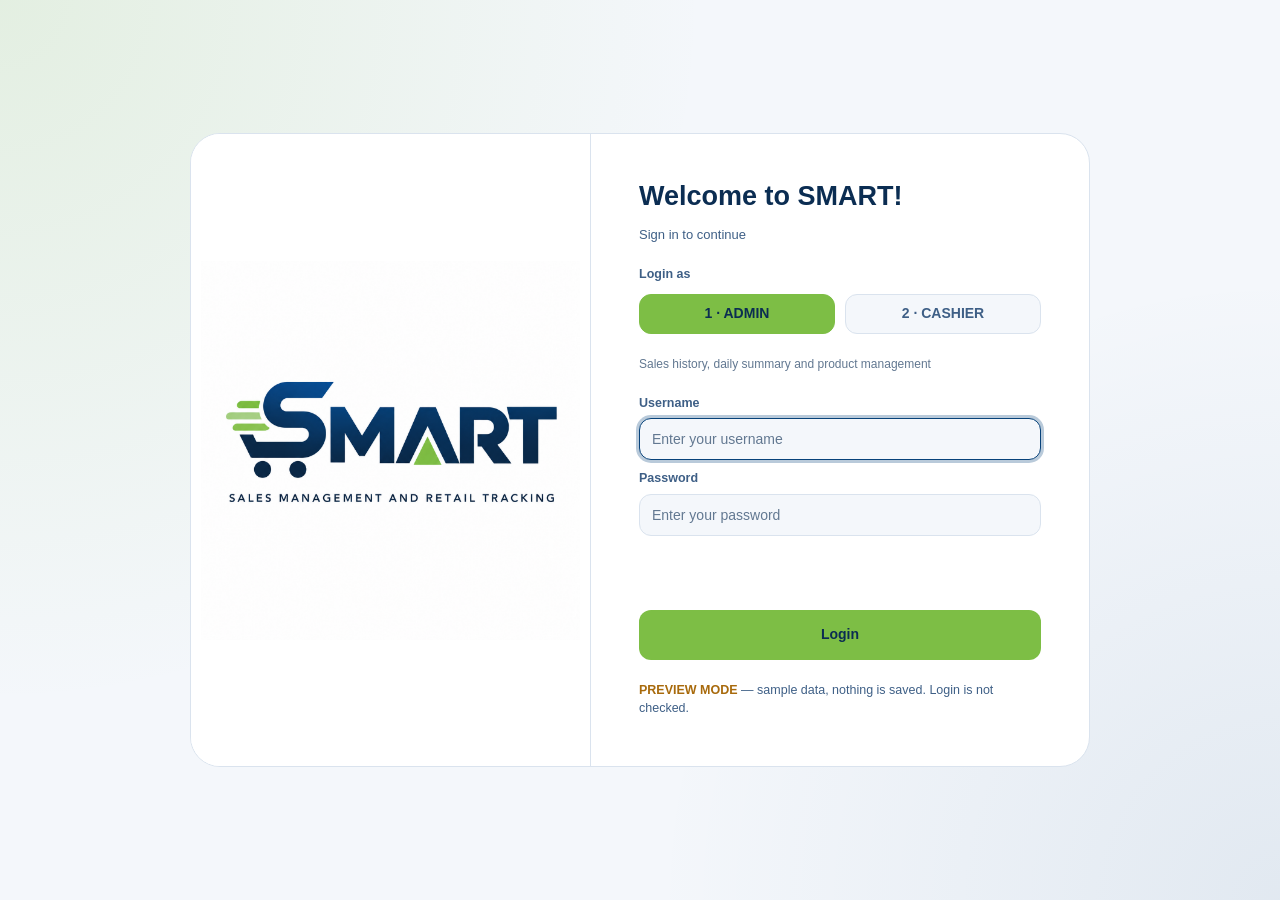
<file: SMART_Frontend/index.html>
<!doctype html>
<html lang="en">
<head>
  <meta charset="utf-8">
  <meta name="viewport" content="width=device-width, initial-scale=1">
  <title>SMART — Login</title>
  <link rel="icon" href="assets/images/smart_logo.png">
  <link rel="stylesheet" href="css/style.css">
  <link rel="stylesheet" href="css/components.css">
  <link rel="stylesheet" href="css/responsive.css">
</head>
<body data-root=".">
  <main class="login-page">
    <section class="login-card" aria-labelledby="login-title">
      <div class="login-logo">
        <img src="assets/images/smart_logo.png" alt="SMART — Sales Management and Retail Tracking" width="380" height="380">
      </div>

      <form class="login-form" id="login-form" novalidate>
        <h1 id="login-title">Welcome to SMART!</h1>
        <p class="card-sub" style="margin:0 0 12px">Sign in to continue</p>

        <span class="label" id="role-label">Login as</span>
        <div class="segmented" role="group" aria-labelledby="role-label">
          <button type="button" data-role="admin" aria-pressed="true">1 · ADMIN</button>
          <button type="button" data-role="cashier" aria-pressed="false">2 · CASHIER</button>
        </div>
        <p class="hint" id="role-hint">Sales history, daily summary and product management</p>

        <div class="field">
          <label class="label" for="username">Username</label>
          <input class="input" id="username" name="username" autocomplete="username" placeholder="Enter your username" required>
        </div>
        <div class="field">
          <label class="label" for="password">Password</label>
          <input class="input" id="password" name="password" type="password" autocomplete="current-password" placeholder="Enter your password" required>
        </div>
        <p class="msg" id="login-msg" role="alert" aria-live="assertive"></p>

        <div class="grow"></div>
        <button class="btn btn-primary btn-block btn-lg" type="submit" id="login-btn">Login</button>
        <p class="connection" id="connection"></p>
      </form>
    </section>
  </main>

  <script src="js/validation.js"></script>
  <script src="js/preview-data.js"></script>
  <script src="js/api.js"></script>
  <script src="js/ui.js"></script>
  <script src="js/navigation.js"></script>
  <script src="js/app.js"></script>
  <script src="js/pages/login.js"></script>
</body>
</html>
</file>
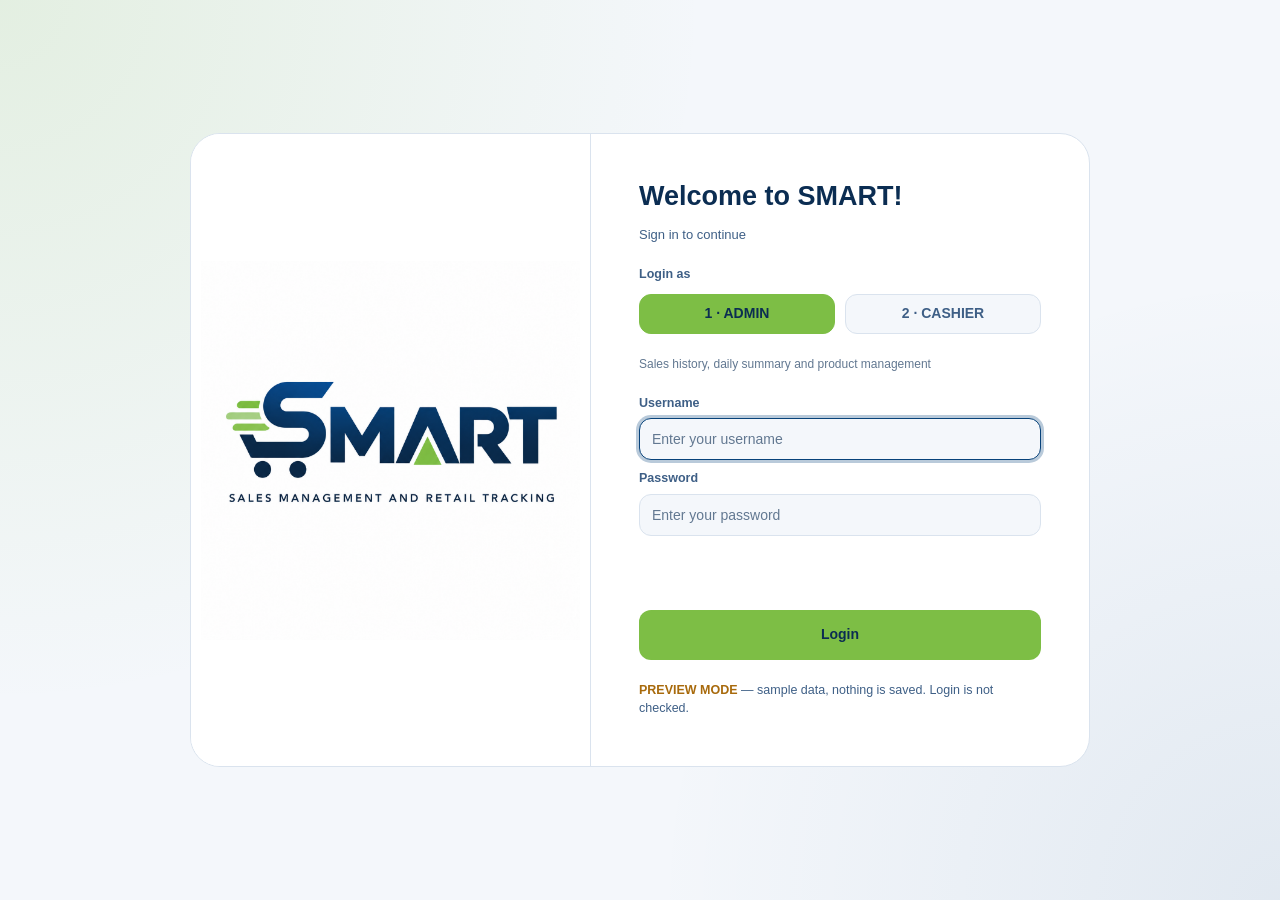
<file: SMART_Frontend/pages/cashier.html>
<!doctype html>
<html lang="en">
<head>
  <meta charset="utf-8">
  <meta name="viewport" content="width=device-width, initial-scale=1">
  <title>SMART — New Sale</title>
  <link rel="icon" href="../assets/images/smart_logo.png">
  <link rel="stylesheet" href="../css/style.css">
  <link rel="stylesheet" href="../css/components.css">
  <link rel="stylesheet" href="../css/responsive.css">
</head>
<body data-root="..">
<div class="page">
  <div class="app-frame">
    <header class="app-header" id="app-header"></header>
    <div id="preview-banner"></div>
    <div class="app-body">
      <nav class="sidebar" id="sidebar" aria-label="Main"></nav>

      <main class="content split" id="main">
        <!-- Product entry -->
        <section class="card tall" aria-labelledby="sale-title">
          <div class="card-head">
            <div>
              <h1 class="card-title" id="sale-title">New Sale</h1>
              <p class="card-sub">Enter a Product ID (or click a product), choose the quantity, then Add to cart.</p>
            </div>
          </div>
          <form class="entry-row" id="entry-form" novalidate>
            <div class="field">
              <label class="label" for="product-id">Product ID</label>
              <input class="input" id="product-id" autocomplete="off" placeholder="e.g. 0001" list="product-ids">
              <datalist id="product-ids"></datalist>
            </div>
            <div class="field">
              <label class="label" for="qty">Quantity</label>
              <input class="input" id="qty" type="number" min="1" step="1" value="1" inputmode="numeric">
            </div>
            <button class="btn btn-primary" type="submit" id="add-btn"><span data-icon="cart"></span> Add to cart</button>
          </form>
          <p class="msg" id="entry-msg" role="status" aria-live="polite" style="padding:10px 28px 4px"></p>
          <div class="table-wrap">
            <table class="table selectable" id="catalog">
              <thead><tr>
                <th scope="col" data-sort="id">ID</th>
                <th scope="col" data-sort="name">Product</th>
                <th scope="col" data-sort="price">Price</th>
                <th scope="col" data-sort="available">Available</th>
              </tr></thead>
              <tbody></tbody>
            </table>
          </div>
          <p class="card-note" id="catalog-note">Stock shown here is for guidance; the backend checks it again when the sale is completed.</p>
        </section>

        <!-- Cart + payment -->
        <section class="card glow tall" aria-labelledby="cart-title">
          <div class="card-head"><h2 class="card-title" id="cart-title">Cart</h2></div>
          <div class="table-wrap">
            <table class="table" id="cart">
              <thead><tr><th scope="col">Product</th><th scope="col">Qty</th><th scope="col">Subtotal</th><th scope="col"><span class="visually-hidden">Remove</span></th></tr></thead>
              <tbody></tbody>
            </table>
          </div>
          <div class="form-stack" style="padding:14px 28px 24px">
            <div class="totals">
              <div><div class="label">TOTAL DUE</div><div class="big-number" id="total-usd" aria-live="polite">$0.00</div></div>
              <div class="card-sub" id="total-khr" style="font-size:17px">KHR 0</div>
            </div>
            <p class="hint" id="rate"></p>

            <span class="label" id="money-type-label">Given money type</span>
            <div class="segmented" role="group" aria-labelledby="money-type-label">
              <button type="button" data-currency="USD" aria-pressed="true">1 · USD ($)</button>
              <button type="button" data-currency="KHR" aria-pressed="false">2 · KHR</button>
            </div>
            <div class="field">
              <label class="label" for="given">Given money (<span id="given-unit">USD</span>)</label>
              <input class="input" id="given" type="number" min="0" step="0.01" inputmode="decimal" placeholder="0.00">
            </div>
            <div class="change-grid" aria-live="polite">
              <span class="card-sub">Change (USD)</span><span class="v" id="change-usd">$0.00</span>
              <span class="card-sub">Change (KHR)</span><span class="v" id="change-khr">KHR 0</span>
            </div>
            <p class="msg" id="pay-msg" role="alert"></p>
            <button class="btn btn-primary btn-block btn-lg" type="button" id="complete-btn" disabled><span data-icon="check"></span> Complete sale</button>
            <button class="btn btn-secondary btn-block" type="button" id="clear-btn" disabled>Clear cart</button>
          </div>
        </section>
      </main>
    </div>
  </div>
</div>

<script src="../js/validation.js"></script>
<script src="../js/preview-data.js"></script>
<script src="../js/api.js"></script>
<script src="../js/ui.js"></script>
<script src="../js/navigation.js"></script>
<script src="../js/app.js"></script>
<script src="../js/pages/cashier.js"></script>
</body>
</html>
</file>
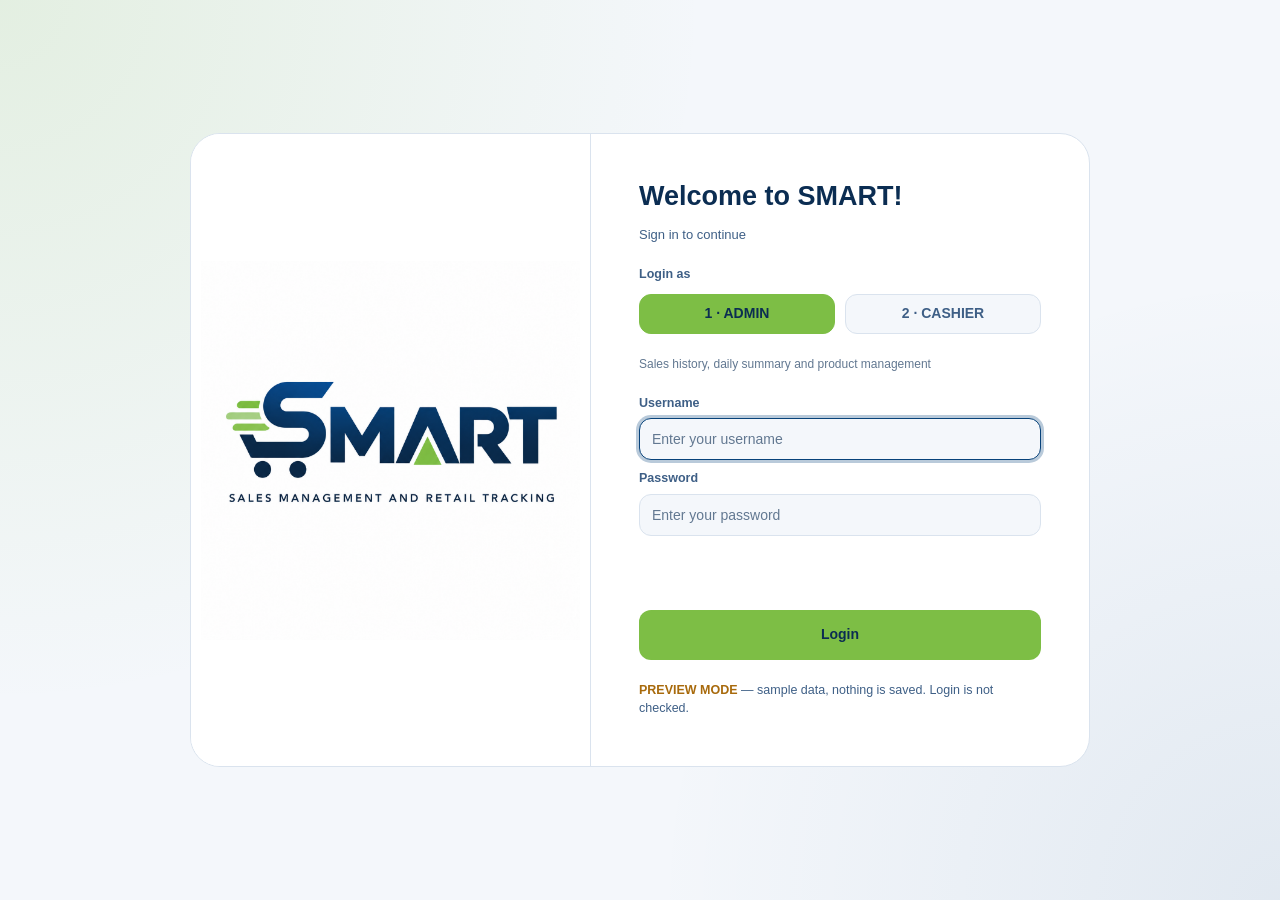
<file: SMART_Frontend/pages/dashboard.html>
<!doctype html>
<html lang="en">
<head>
  <meta charset="utf-8">
  <meta name="viewport" content="width=device-width, initial-scale=1">
  <title>SMART — Daily Summary</title>
  <link rel="icon" href="../assets/images/smart_logo.png">
  <link rel="stylesheet" href="../css/style.css">
  <link rel="stylesheet" href="../css/components.css">
  <link rel="stylesheet" href="../css/responsive.css">
</head>
<body data-root="..">
<div class="page">
  <div class="app-frame">
    <header class="app-header" id="app-header"></header>
    <div id="preview-banner"></div>
    <div class="app-body">
      <nav class="sidebar" id="sidebar" aria-label="Main"></nav>

      <main class="content dash" id="main">
        <h1 class="visually-hidden">Daily Summary</h1>
        <div class="dash-left">
          <p class="msg" id="dash-msg" role="alert" hidden></p>

          <!-- KPI cards: backend "View Daily Summary" -->
          <section class="kpis" aria-label="Daily summary">
            <article class="card stat">
              <div class="stat-top"><h2 class="stat-title">Total Revenue</h2><span data-icon="chart"></span></div>
              <div class="stat-bottom"><span class="stat-value skeleton" id="kpi-revenue">$0.00</span><span class="chip" id="kpi-revenue-khr"></span></div>
            </article>
            <article class="card stat">
              <div class="stat-top"><h2 class="stat-title">Total Sales</h2><span data-icon="dollar"></span></div>
              <div class="stat-bottom"><span class="stat-value skeleton" id="kpi-sales">0</span><span class="chip" id="kpi-items"></span></div>
            </article>
            <article class="card stat">
              <div class="stat-top"><h2 class="stat-title">Average Sale</h2><span data-icon="coins"></span></div>
              <div class="stat-bottom"><span class="stat-value skeleton" id="kpi-avg">$0.00</span><span class="chip" id="kpi-max"></span></div>
            </article>
          </section>

          <!-- Sales performance -->
          <section class="card glow" aria-labelledby="perf-title">
            <div class="card-head">
              <h2 class="card-title" id="perf-title">Sales performance</h2>
              <span class="spacer"></span>
              <label class="visually-hidden" for="range">Sales to show</label>
              <select class="select" id="range">
                <option value="10">Last 10</option>
                <option value="30">Last 30</option>
                <option value="0" selected>All sales</option>
              </select>
            </div>
            <div class="legend">
              <span style="--dot: var(--green)">Sale total</span>
              <span style="--dot: var(--blue)">Running revenue</span>
            </div>
            <div class="chart" id="perf-chart"></div>
          </section>

          <!-- Top selling products -->
          <section class="card" aria-labelledby="top-title">
            <div class="card-head"><h2 class="card-title" id="top-title">Top Selling Products</h2></div>
            <div class="table-wrap">
              <table class="table" id="top-table">
                <thead><tr><th scope="col">Product</th><th scope="col">Qty</th><th scope="col">Sales*</th><th scope="col">Status</th></tr></thead>
                <tbody></tbody>
              </table>
            </div>
            <p class="card-note">* Quantity sold × current price (sales history stores totals only, not unit prices).</p>
          </section>
        </div>

        <div class="dash-right">
          <!-- Stock status (reference "Payment Methods" position) -->
          <section class="card" aria-labelledby="stock-title">
            <div class="card-head">
              <h2 class="card-title" id="stock-title">Stock Status</h2>
              <span class="spacer"></span>
              <label class="visually-hidden" for="threshold">Low stock limit</label>
              <select class="select" id="threshold">
                <option value="5">Low ≤ 5</option>
                <option value="10" selected>Low ≤ 10</option>
                <option value="20">Low ≤ 20</option>
              </select>
            </div>
            <div class="donut" id="stock-donut"></div>
            <div class="legend center" id="stock-legend" style="padding-bottom:22px"></div>
          </section>

          <!-- Inventory alerts -->
          <section class="card" aria-labelledby="alerts-title">
            <div class="card-head"><h2 class="card-title" id="alerts-title">Inventory Alerts</h2></div>
            <div id="alerts" style="padding-bottom:10px"></div>
          </section>

          <!-- Recent sales (reference "Employee performance" position) -->
          <section class="card" aria-labelledby="recent-title">
            <div class="card-head"><h2 class="card-title" id="recent-title">Recent Sales</h2></div>
            <table class="table" id="recent-table">
              <thead><tr><th scope="col">Sale</th><th scope="col">Items</th><th scope="col">Total</th></tr></thead>
              <tbody></tbody>
              <tfoot><tr><td class="muted">Total</td><td id="recent-items">0</td><td class="accent" id="recent-total">$0.00</td></tr></tfoot>
            </table>
          </section>
        </div>
      </main>
    </div>
  </div>
</div>

<script src="../js/validation.js"></script>
<script src="../js/preview-data.js"></script>
<script src="../js/api.js"></script>
<script src="../js/ui.js"></script>
<script src="../js/charts.js"></script>
<script src="../js/navigation.js"></script>
<script src="../js/app.js"></script>
<script src="../js/pages/dashboard.js"></script>
</body>
</html>
</file>
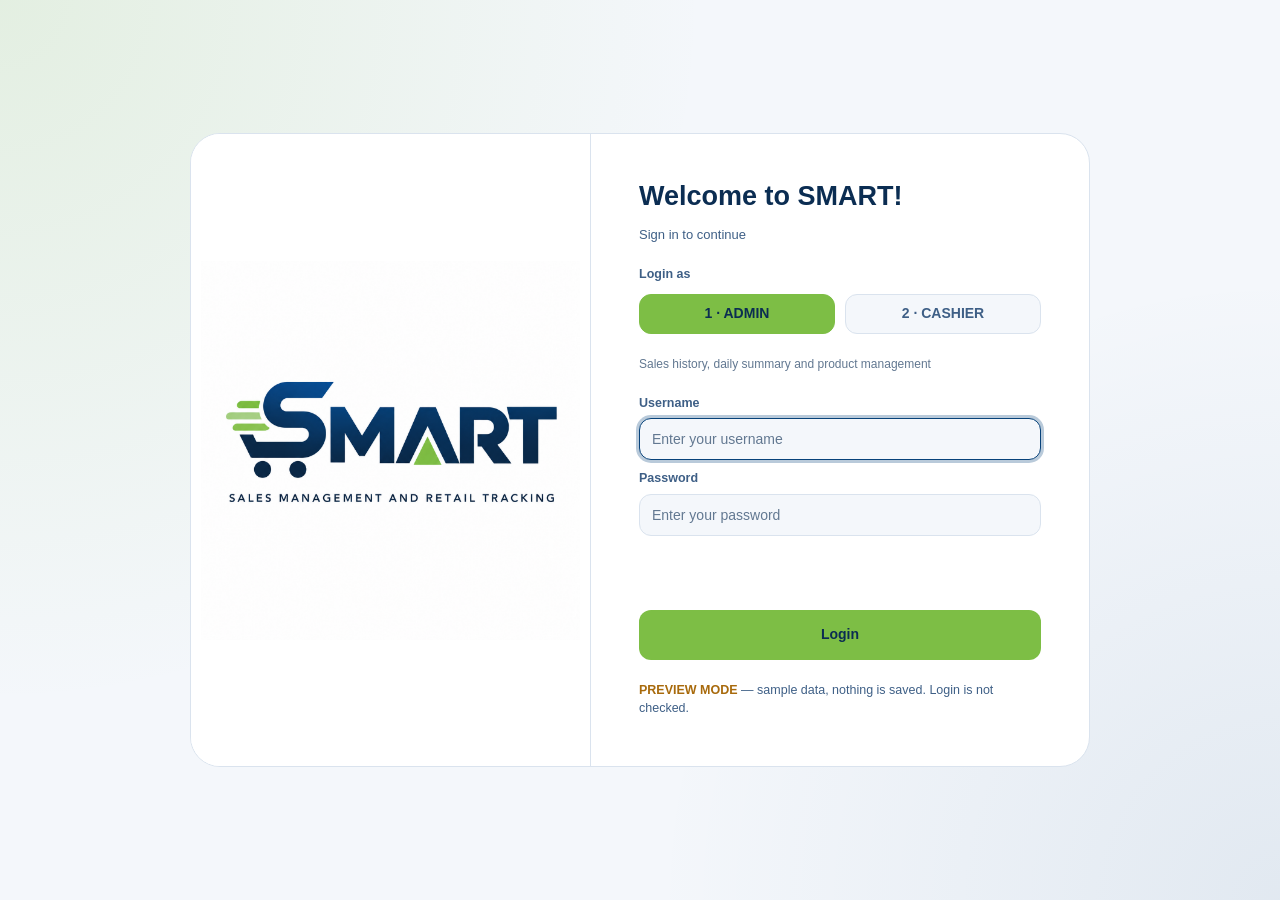
<file: SMART_Frontend/pages/products.html>
<!doctype html>
<html lang="en">
<head>
  <meta charset="utf-8">
  <meta name="viewport" content="width=device-width, initial-scale=1">
  <title>SMART — Manage Products</title>
  <link rel="icon" href="../assets/images/smart_logo.png">
  <link rel="stylesheet" href="../css/style.css">
  <link rel="stylesheet" href="../css/components.css">
  <link rel="stylesheet" href="../css/responsive.css">
</head>
<body data-root="..">
<div class="page">
  <div class="app-frame">
    <header class="app-header" id="app-header"></header>
    <div id="preview-banner"></div>
    <div class="app-body">
      <nav class="sidebar" id="sidebar" aria-label="Main"></nav>

      <main class="content split" id="main">
        <!-- 1. View all products -->
        <section class="card tall" aria-labelledby="products-title">
          <div class="card-head">
            <div>
              <h1 class="card-title" id="products-title">Products</h1>
              <p class="card-sub" id="products-sub">Loading…</p>
            </div>
            <span class="spacer"></span>
            <label class="visually-hidden" for="filter">Show</label>
            <select class="select" id="filter">
              <option value="all">All products</option>
              <option value="low">Low stock</option>
              <option value="out">Out of stock</option>
            </select>
            <button class="btn btn-primary" type="button" id="new-btn"><span data-icon="plus"></span> New product</button>
          </div>
          <p class="msg" id="list-msg" role="alert" style="padding:0 28px"></p>
          <div class="table-wrap">
            <table class="table selectable" id="products-table">
              <thead><tr>
                <th scope="col" data-sort="id">ID</th>
                <th scope="col" data-sort="name">Product</th>
                <th scope="col" data-sort="price">Price</th>
                <th scope="col" data-sort="stock">Stock</th>
                <th scope="col">Status</th>
              </tr></thead>
              <tbody></tbody>
            </table>
          </div>
        </section>

        <!-- 2. Add a new product / 3. Update stock/price -->
        <section class="card tall card-pad" aria-labelledby="form-title">
          <form class="form-stack" id="product-form" novalidate style="height:100%">
            <div>
              <h2 class="card-title" id="form-title">New Product</h2>
              <p class="hint" id="form-hint"></p>
            </div>
            <div class="field">
              <label class="label" for="f-id">Product ID</label>
              <input class="input" id="f-id" name="id" maxlength="20" autocomplete="off" placeholder="e.g. 0152" aria-describedby="e-id">
              <span class="msg error" id="e-id"></span>
            </div>
            <div class="field">
              <label class="label" for="f-name">Name</label>
              <input class="input" id="f-name" name="name" maxlength="40" autocomplete="off" placeholder="e.g. orange_juice" aria-describedby="e-name h-name">
              <span class="hint" id="h-name">One word — use _ instead of spaces.</span>
              <span class="msg error" id="e-name"></span>
            </div>
            <div class="field">
              <label class="label" for="f-price">Price (USD)</label>
              <input class="input" id="f-price" name="price" type="number" min="0.01" step="0.01" inputmode="decimal" aria-describedby="e-price">
              <span class="msg error" id="e-price"></span>
            </div>
            <div class="field">
              <label class="label" for="f-stock">Stock (units)</label>
              <input class="input" id="f-stock" name="stock" type="number" min="0" step="1" inputmode="numeric" aria-describedby="e-stock">
              <span class="msg error" id="e-stock"></span>
            </div>
            <p class="msg" id="form-msg" role="status" aria-live="polite"></p>
            <div style="flex:1"></div>
            <button class="btn btn-primary btn-block" type="submit" id="save-btn"><span data-icon="check"></span> <span id="save-label">Add product</span></button>
            <button class="btn btn-secondary btn-block" type="button" id="clear-btn">Clear form</button>
          </form>
        </section>
      </main>
    </div>
  </div>
</div>

<script src="../js/validation.js"></script>
<script src="../js/preview-data.js"></script>
<script src="../js/api.js"></script>
<script src="../js/ui.js"></script>
<script src="../js/navigation.js"></script>
<script src="../js/app.js"></script>
<script src="../js/pages/products.js"></script>
</body>
</html>
</file>
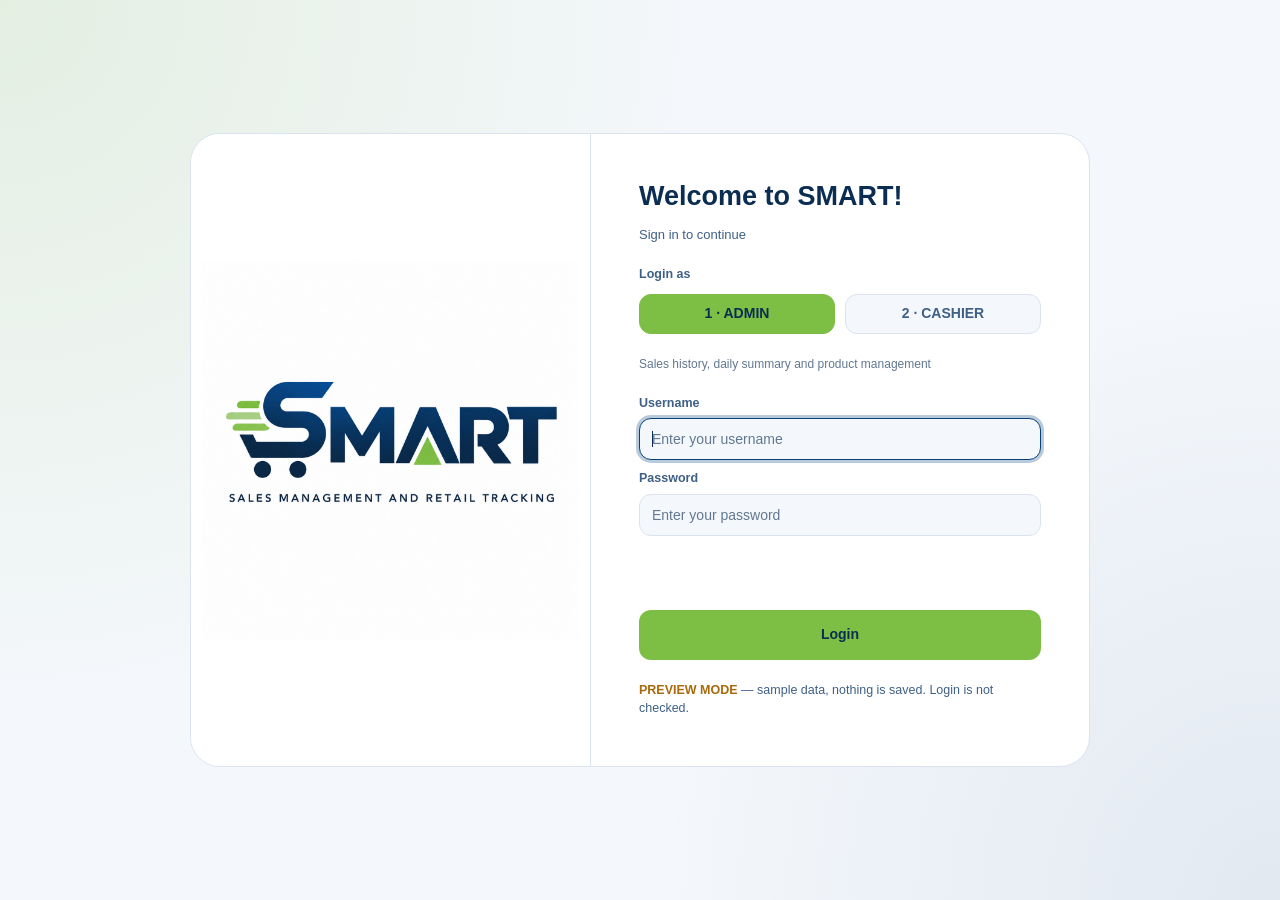
<file: SMART_Frontend/pages/sales.html>
<!doctype html>
<html lang="en">
<head>
  <meta charset="utf-8">
  <meta name="viewport" content="width=device-width, initial-scale=1">
  <title>SMART — Sales History</title>
  <link rel="icon" href="../assets/images/smart_logo.png">
  <link rel="stylesheet" href="../css/style.css">
  <link rel="stylesheet" href="../css/components.css">
  <link rel="stylesheet" href="../css/responsive.css">
</head>
<body data-root="..">
<div class="page">
  <div class="app-frame">
    <header class="app-header" id="app-header"></header>
    <div id="preview-banner"></div>
    <div class="app-body">
      <nav class="sidebar" id="sidebar" aria-label="Main"></nav>

      <main class="content split" id="main">
        <section class="card tall" aria-labelledby="sales-title">
          <div class="card-head">
            <div>
              <h1 class="card-title" id="sales-title">Sales History</h1>
              <p class="card-sub" id="sales-sub">Loading…</p>
            </div>
            <span class="spacer"></span>
            <button class="btn btn-secondary" type="button" id="reload-btn"><span data-icon="refresh"></span> Reload</button>
          </div>
          <p class="msg" id="sales-msg" role="alert" style="padding:0 28px"></p>
          <div class="table-wrap">
            <table class="table selectable" id="sales-table">
              <thead><tr>
                <th scope="col" data-sort="number">Sale</th>
                <th scope="col">Products</th>
                <th scope="col" data-sort="items">Qty</th>
                <th scope="col" data-sort="totalUsd">Total (USD)</th>
                <th scope="col" data-sort="totalUsd">Total (KHR)</th>
              </tr></thead>
              <tbody></tbody>
            </table>
          </div>
        </section>

        <section class="card tall card-pad" aria-labelledby="detail-title">
          <h2 class="card-title" id="detail-title">Sale</h2>
          <p class="card-sub" style="margin-bottom:12px">As stored in sales_history.txt</p>
          <pre class="receipt-text" id="detail" aria-live="polite">Select a sale.</pre>
        </section>
      </main>
    </div>
  </div>
</div>

<script src="../js/validation.js"></script>
<script src="../js/preview-data.js"></script>
<script src="../js/api.js"></script>
<script src="../js/ui.js"></script>
<script src="../js/navigation.js"></script>
<script src="../js/app.js"></script>
<script src="../js/pages/sales.js"></script>
</body>
</html>
</file>
<file: SMART_Frontend/css/style.css>
/*
 * style.css — theme tokens, base styles and the page shell
 * (header, sidebar, content area, login screen).
 *
 * Colours come from the SMART logo (assets/images/smart_logo.png):
 *   navy  #0B2D52 / blue #07427A  — the "SMART" wordmark
 *   green #7DBE45                 — cart speed lines and the "A" triangle
 *   light green #A9D47F           — middle speed line
 * Change them here and every page follows.
 */
:root {
  /* Brand (logo) */
  --logo-navy: #0b2d52;
  --logo-blue: #07427a;
  --green: #7dbe45;
  --green-hover: #90cf58;
  --green-pressed: #6aa837;
  --green-light: #a9d47f;
  --blue: #1e5faf;            /* logo blue, slightly brighter: chart line */
  --accent: var(--logo-blue); /* links, focus, highlighted text */

  /* Surfaces (light theme) */
  --bg: #f4f7fb;
  --frame: #ffffff;
  --surface: #ffffff;
  --surface-alt: #f7fafd;
  --surface-high: #e6eef7;
  --border: #dae3ee;

  /* Text */
  --text: var(--logo-navy);
  --text-muted: #3e5f86;
  --text-dim: #627891;
  --on-green: var(--logo-navy);

  /* Status */
  --in-stock: #3b7a1e;
  --warning: #a86a0c;
  --danger: #c63b33;
  --green-soft: rgba(125, 190, 69, 0.2);
  --accent-soft: rgba(7, 66, 122, 0.09);
  --warn-soft: rgba(168, 106, 12, 0.12);
  --danger-soft: rgba(198, 59, 51, 0.1);

  /* Shape */
  --radius-frame: 30px;
  --radius-card: 22px;
  --radius-input: 12px;
  --radius-pill: 999px;
  --header-h: 92px;
  --sidebar-w: 104px;
  --gap: 24px;
  --focus: 0 0 0 3px rgba(7, 66, 122, 0.28);

  --font: "Inter", "Segoe UI", Roboto, "Helvetica Neue", Arial, sans-serif;
  --font-mono: "Cascadia Mono", Consolas, "DejaVu Sans Mono", Menlo, monospace;
}

*, *::before, *::after { box-sizing: border-box; }

html, body { height: 100%; }

body {
  margin: 0;
  font-family: var(--font);
  font-size: 14px;
  line-height: 1.4;
  color: var(--text);
  background:
    radial-gradient(circle at 0 0, rgba(125, 190, 69, 0.14), transparent 45%),
    radial-gradient(circle at 100% 100%, rgba(7, 66, 122, 0.08), transparent 40%),
    var(--bg);
  background-attachment: fixed;
}

h1, h2, h3 { margin: 0; font-weight: 700; }
button, input, select { font: inherit; color: inherit; }
img { display: block; }
a { color: var(--accent); }

:focus-visible { outline: none; box-shadow: var(--focus); }

.visually-hidden {
  position: absolute !important; width: 1px; height: 1px; overflow: hidden;
  clip: rect(0 0 0 0); white-space: nowrap; border: 0; padding: 0; margin: -1px;
}

.icon { width: 24px; height: 24px; flex: none; stroke: currentColor; fill: none;
        stroke-width: 1.8; stroke-linecap: round; stroke-linejoin: round; }
.icon.filled { fill: currentColor; }

/* ===================================================================== shell */
.page { padding: 24px 28px; min-height: 100%; }

.app-frame {
  min-height: calc(100vh - 48px);
  background: var(--frame);
  border: 1px solid var(--border);
  border-radius: var(--radius-frame);
  display: flex;
  flex-direction: column;
  overflow: hidden;
}

/* ---- header ---- */
.app-header {
  height: var(--header-h);
  display: flex;
  align-items: center;
  gap: 16px;
  padding: 10px 28px;
  border-bottom: 1px solid var(--border);
}
.brand { display: flex; align-items: center; gap: 14px; text-decoration: none; }
.logo-tile {
  width: 72px; height: 72px; flex: none;
  background: #fff; border: 1px solid var(--border); border-radius: 16px;
  display: grid; place-items: center; overflow: hidden;
}
.logo-tile img { width: 72px; height: 72px; object-fit: contain; } /* square logo, aspect kept */
.brand-text { display: flex; flex-direction: column; }
.brand-title { font-size: 23px; font-weight: 700; color: var(--accent); line-height: 1.1; }
.brand-sub { font-size: 11px; letter-spacing: 1px; color: var(--text-muted); text-transform: uppercase; }

.menu-btn {
  margin-left: 10px; width: 42px; height: 42px; border: 0; border-radius: 10px;
  background: transparent; color: var(--text-muted); cursor: pointer; display: grid; place-items: center;
}
.menu-btn:hover { background: var(--surface-high); }

.search {
  position: relative; margin: 0 auto; width: min(420px, 34vw);
}
.search .icon { position: absolute; left: 14px; top: 50%; transform: translateY(-50%);
                width: 18px; height: 18px; color: var(--text-muted); pointer-events: none; }
.search input {
  width: 100%; height: 44px; border: 1px solid var(--bg); border-radius: 14px;
  background: var(--bg); padding: 0 14px 0 42px; font-size: 13.5px;
}
.search input:focus { border-color: var(--accent); box-shadow: var(--focus); }
.search input::placeholder { color: var(--text-dim); }

.header-actions { display: flex; align-items: center; gap: 16px; }
.icon-btn {
  position: relative; width: 46px; height: 46px; border-radius: 50%;
  border: 1px solid var(--border); background: transparent; color: var(--text-muted);
  display: grid; place-items: center; cursor: pointer;
}
.icon-btn:hover { background: var(--surface-high); }
.icon-btn .icon { width: 20px; height: 20px; }
.badge {
  position: absolute; top: -3px; right: -3px; min-width: 19px; height: 19px; padding: 0 5px;
  border-radius: 10px; background: var(--green); color: var(--on-green);
  font-size: 11px; font-weight: 700; display: grid; place-items: center;
}
.user-chip { display: flex; align-items: center; gap: 10px; }
.avatar {
  width: 46px; height: 46px; border-radius: 50%; background: var(--green); color: var(--on-green);
  display: grid; place-items: center; font-weight: 700; font-size: 17px; flex: none;
}
.user-name { font-weight: 600; font-size: 15px; }
.user-role { font-size: 11.5px; color: var(--text-muted); }

/* ---- preview banner ---- */
.preview-banner {
  background: var(--warn-soft); color: var(--warning); font-weight: 700; font-size: 13px;
  text-align: center; padding: 8px 16px; border-bottom: 1px solid var(--border);
}

/* ---- body: sidebar + content ---- */
.app-body { flex: 1; display: flex; min-height: 0; padding: 24px 24px 24px 0; }

.sidebar {
  width: var(--sidebar-w); flex: none; display: flex; flex-direction: column;
  align-items: center; padding-left: 16px;
}
.sidebar.collapsed { display: none; }
.app-body:has(.sidebar.collapsed) { padding-left: 24px; }
.nav { display: flex; flex-direction: column; gap: 40px; list-style: none; margin: 0; padding: 0; }
.nav-link, .logout-btn {
  width: 62px; height: 62px; border-radius: 50%; display: grid; place-items: center;
  color: var(--text-muted); text-decoration: none; border: 0; background: transparent; cursor: pointer;
}
.nav-link:hover { background: var(--surface-high); }
.nav-link[aria-current="page"] { background: var(--green); color: var(--on-green); }
.nav-link .icon { width: 26px; height: 26px; }
.logout-btn { margin-top: auto; border: 1px solid var(--border); }
.logout-btn:hover { background: var(--surface-high); border-color: var(--accent); }

.content { flex: 1; min-width: 0; padding-left: 10px; }

/* ===================================================================== login */
.login-page { min-height: 100vh; display: grid; place-items: center; padding: 24px; }
.login-card {
  width: min(900px, 100%); min-height: 560px; display: grid; grid-template-columns: 400px 1fr;
  background: var(--frame); border: 1px solid var(--border); border-radius: var(--radius-frame); overflow: hidden;
}
.login-logo { background: #fff; border-right: 1px solid var(--border); display: grid; place-items: center; padding: 10px; }
.login-logo img { width: 380px; height: 380px; max-width: 100%; object-fit: contain; }
.login-form { padding: 44px 48px 36px; display: flex; flex-direction: column; gap: 10px; }
.login-form h1 { font-size: 27px; }
.login-form .grow { flex: 1; }
.connection { display: flex; align-items: center; gap: 12px; font-size: 12.5px; color: var(--text-muted); }
.connection .status-dot { width: 9px; height: 9px; border-radius: 50%; background: var(--in-stock); flex: none; }
.connection.preview strong { color: var(--warning); }
</file>
<file: SMART_Frontend/css/components.css>
/*
 * components.css — cards, buttons, forms, tables, pills, charts, dialogs,
 * toasts and page grids. Uses the tokens from style.css.
 */

/* ===================================================================== cards */
.card {
  background: linear-gradient(180deg, var(--surface-alt), var(--surface) 45%);
  border: 1px solid var(--border);
  border-radius: var(--radius-card);
  min-width: 0;
}
.card.glow { background: linear-gradient(180deg, var(--accent-soft), var(--surface) 35%); }
.card-pad { padding: 24px 28px; }
.card-head { display: flex; align-items: center; gap: 12px; padding: 24px 28px 10px; }
.card-head .spacer { flex: 1; }
.card-title { font-size: 20px; font-weight: 700; white-space: nowrap; }
.card-sub { color: var(--text-muted); font-size: 13px; margin-top: 2px; }
.card-note { color: var(--text-dim); font-size: 12px; padding: 8px 28px 14px; }

/* KPI card */
.stat { padding: 22px 22px 22px 26px; min-height: 150px; display: flex; flex-direction: column; justify-content: space-between; }
.stat-top { display: flex; justify-content: space-between; align-items: center; }
.stat-title { font-size: 15px; font-weight: 400; color: var(--text-muted); }
.stat-top .icon { width: 30px; height: 30px; color: var(--accent); }
.stat-bottom { display: flex; justify-content: space-between; align-items: center; gap: 8px; }
.stat-value { font-size: 28px; font-weight: 600; white-space: nowrap; }
.chip { background: var(--accent-soft); color: var(--accent); border-radius: 12px; padding: 4px 10px;
        font-size: 12px; font-weight: 600; white-space: nowrap; }

/* ================================================================== buttons */
.btn {
  display: inline-flex; align-items: center; justify-content: center; gap: 8px;
  height: 44px; padding: 0 18px; border-radius: var(--radius-input); border: 1px solid transparent;
  font-weight: 600; cursor: pointer; white-space: nowrap;
}
.btn .icon { width: 18px; height: 18px; }
.btn-primary { background: var(--green); color: var(--on-green); }
.btn-primary:hover:not(:disabled) { background: var(--green-hover); }
.btn-primary:active:not(:disabled) { background: var(--green-pressed); }
.btn-secondary { background: var(--surface-high); border-color: var(--border); }
.btn-secondary:hover:not(:disabled) { border-color: var(--accent); color: var(--accent); }
.btn-link { background: transparent; color: var(--accent); padding: 0 6px; height: auto; }
.btn-link:hover { text-decoration: underline; }
.btn:disabled { background: var(--surface-high); color: var(--text-dim); border-color: var(--border); cursor: not-allowed; }
.btn-block { width: 100%; }
.btn-lg { height: 50px; }
.btn.loading { position: relative; color: transparent !important; }
.btn.loading::after {
  content: ""; position: absolute; width: 18px; height: 18px; border-radius: 50%;
  border: 2px solid var(--on-green); border-right-color: transparent; animation: spin 0.7s linear infinite;
}
@keyframes spin { to { transform: rotate(360deg); } }

.icon-only {
  width: 34px; height: 34px; border-radius: 8px; border: 0; background: transparent; color: var(--text-muted);
  display: grid; place-items: center; cursor: pointer;
}
.icon-only:hover { color: var(--danger); background: var(--danger-soft); }
.icon-only .icon { width: 18px; height: 18px; }

.segmented { display: grid; grid-template-columns: 1fr 1fr; gap: 10px; }
.segmented button {
  height: 40px; border-radius: var(--radius-input); border: 1px solid var(--border);
  background: var(--bg); color: var(--text-muted); font-weight: 600; cursor: pointer;
}
.segmented button[aria-pressed="true"] { background: var(--green); border-color: var(--green); color: var(--on-green); }

/* ==================================================================== forms */
.field { display: flex; flex-direction: column; gap: 6px; }
.label { font-size: 12.5px; font-weight: 600; color: var(--text-muted); }
.input, .select {
  height: 42px; width: 100%; border: 1px solid var(--border); border-radius: var(--radius-input);
  background: var(--bg); padding: 0 12px;
}
.input:focus, .select:focus { border-color: var(--accent); box-shadow: var(--focus); }
.input[readonly] { color: var(--text-muted); background: var(--surface-high); }
.input[aria-invalid="true"] { border-color: var(--danger); }
.input::placeholder { color: var(--text-dim); }
.select {
  appearance: none; padding-right: 32px; width: auto; min-width: 130px; height: 38px; cursor: pointer;
  background-image: url("data:image/svg+xml,%3Csvg xmlns='http://www.w3.org/2000/svg' viewBox='0 0 24 24' fill='none' stroke='%233e5f86' stroke-width='2' stroke-linecap='round' stroke-linejoin='round'%3E%3Cpath d='M6 9l6 6 6-6'/%3E%3C/svg%3E");
  background-repeat: no-repeat; background-position: right 10px center; background-size: 14px;
}
.hint { font-size: 12px; color: var(--text-dim); }
.msg { font-size: 13px; font-weight: 600; min-height: 18px; }
.msg.ok { color: var(--in-stock); }
.msg.error { color: var(--danger); }
.msg.info { color: var(--text-muted); font-weight: 500; }

/* =================================================================== tables */
.table-wrap { overflow: auto; }
.table { width: 100%; border-collapse: collapse; font-size: 14.5px; }
.table th {
  position: sticky; top: 0; z-index: 1; background: var(--surface-alt);
  color: var(--text-muted); font-weight: 500; text-align: left; padding: 14px 14px; white-space: nowrap;
}
.table th:first-child, .table td:first-child { padding-left: 28px; }
.table td { padding: 0 14px; height: 60px; border-bottom: 1px solid var(--border); }
.table tbody tr { cursor: default; }
.table.selectable tbody tr { cursor: pointer; }
.table.selectable tbody tr:hover { background: var(--surface-alt); }
.table tbody tr[aria-selected="true"] { background: var(--surface-high); }
.table .muted { color: var(--text-muted); }
.table .num { font-variant-numeric: tabular-nums; }
.table .strong { font-weight: 700; }
.table .accent { color: var(--accent); }
.table tfoot td { font-weight: 700; height: 64px; border-bottom: 0; }
.table .empty td { color: var(--text-muted); height: 80px; }
.th-sort { background: none; border: 0; padding: 0; color: inherit; font: inherit; cursor: pointer; }
.th-sort::after { content: " ↕"; color: var(--text-dim); }
.th-sort[data-dir="asc"]::after { content: " ↑"; color: var(--accent); }
.th-sort[data-dir="desc"]::after { content: " ↓"; color: var(--accent); }

.name-cell { display: flex; align-items: center; gap: 10px; }
.mini-avatar {
  width: 34px; height: 34px; border-radius: 50%; flex: none; display: grid; place-items: center;
  font-weight: 700; font-size: 12px; color: var(--on-green);
}
.mini-avatar.c0 { background: var(--green); }
.mini-avatar.c1 { background: var(--blue); color: #fff; }
.mini-avatar.c2 { background: var(--green-light); }
.mini-avatar.c3 { background: var(--logo-blue); color: #fff; }

.pill { display: inline-block; padding: 5px 14px; border-radius: 14px; font-size: 13px; white-space: nowrap; }
.pill.in { background: var(--green-soft); color: var(--in-stock); }
.pill.low { background: var(--warn-soft); color: var(--warning); }
.pill.out { background: var(--surface-high); color: var(--text-muted); }

.count-box {
  min-width: 52px; height: 46px; padding: 0 12px; display: grid; place-items: center;
  background: var(--bg); border: 1px solid var(--border); border-radius: 10px; font-weight: 600;
}
.list-row { display: flex; align-items: center; gap: 12px; padding: 8px 28px; min-height: 62px; border-bottom: 1px solid var(--border); }
.list-row:last-child { border-bottom: 0; }
.list-row .name { flex: 1; color: var(--text-muted); font-size: 15px; }

.legend { display: flex; flex-wrap: wrap; gap: 22px; padding: 0 28px; color: var(--text-muted); font-size: 14.5px; }
.legend span::before {
  content: ""; display: inline-block; width: 13px; height: 13px; border-radius: 3px;
  margin-right: 8px; vertical-align: -1px; background: var(--dot);
}
.legend.center { justify-content: center; }

.skeleton { color: transparent !important; background: linear-gradient(90deg, var(--surface-high), var(--bg), var(--surface-high));
            background-size: 200% 100%; animation: shimmer 1.2s infinite; border-radius: 6px; }
@keyframes shimmer { to { background-position: -200% 0; } }

/* =================================================================== charts */
.chart { position: relative; padding: 4px 20px 12px 8px; }
.chart svg { width: 100%; height: 300px; display: block; overflow: visible; }
.chart .grid line { stroke: var(--border); stroke-dasharray: 4 6; }
.chart .axis text { fill: var(--text-muted); font-size: 12px; }
.chart .empty { fill: var(--text-muted); font-size: 14px; }
.chart-tip {
  position: absolute; pointer-events: none; background: var(--logo-navy); color: #fff; border-radius: 10px;
  padding: 8px 14px; font-size: 12px; min-width: 150px; box-shadow: 0 6px 18px rgba(11, 45, 82, 0.18);
}
.chart-tip .t { color: #b8c7da; margin-bottom: 4px; }
.chart-tip .v { font-size: 16px; font-weight: 700; }
.chart-tip .v2 { font-size: 14px; font-weight: 700; color: var(--green-light); }
.donut { display: grid; place-items: center; padding: 6px 0 14px; }
.donut svg { width: 280px; height: 280px; }
.donut .center-value { font-size: 30px; font-weight: 700; fill: var(--text); }
.donut .center-caption { font-size: 15px; fill: var(--text-muted); }
.donut .pct { font-size: 11px; font-weight: 700; }

/* ============================================================ dashboard grid */
.dash { display: grid; grid-template-columns: minmax(0, 7fr) minmax(320px, 3fr); gap: var(--gap); }
.dash-left, .dash-right { display: flex; flex-direction: column; gap: var(--gap); min-width: 0; }
.kpis { display: grid; grid-template-columns: repeat(3, minmax(0, 1fr)); gap: var(--gap); }

.split { display: grid; grid-template-columns: minmax(0, 7fr) minmax(360px, 3fr); gap: var(--gap); align-items: start; }
.split > .card { display: flex; flex-direction: column; }
.split .tall { height: calc(100vh - var(--header-h) - 120px); min-height: 520px; }
.split .tall .table-wrap { flex: 1; }

.form-stack { display: flex; flex-direction: column; gap: 12px; }
.receipt-text {
  font-family: var(--font-mono); font-size: 13px; white-space: pre; overflow: auto;
  background: #fff; border: 1px solid var(--border); border-radius: 14px; padding: 16px; margin: 0;
  color: var(--logo-navy); flex: 1;
}

/* cashier */
.entry-row { display: grid; grid-template-columns: 2fr 1fr auto; gap: 12px; align-items: end; padding: 0 28px; }
.totals { display: flex; justify-content: space-between; align-items: flex-end; }
.big-number { font-size: 32px; font-weight: 700; color: var(--accent); }
.change-grid { display: grid; grid-template-columns: 1fr auto; row-gap: 4px; align-items: center; }
.change-grid .v { font-size: 19px; font-weight: 700; text-align: right; }
.change-grid .v.short { color: var(--danger); }
.available-ok { color: var(--in-stock); }
.available-low { color: var(--warning); }
.available-out { color: var(--text-dim); }

/* ============================================================ dialog / toast */
dialog.modal {
  border: 1px solid var(--border); border-radius: 20px; padding: 0; width: min(520px, 92vw);
  color: var(--text); background: var(--surface); box-shadow: 0 20px 50px rgba(11, 45, 82, 0.22);
}
dialog.modal::backdrop { background: rgba(11, 45, 82, 0.35); }
.modal-body { padding: 24px 28px 8px; }
.modal-body h2 { font-size: 19px; margin-bottom: 8px; }
.modal-body p { margin: 0 0 8px; color: var(--text-muted); }
.modal-body details { margin-top: 8px; font-size: 12.5px; color: var(--text-muted); }
.modal-actions { display: flex; justify-content: flex-end; gap: 10px; padding: 16px 28px 24px; }

.toasts { position: fixed; right: 24px; bottom: 24px; display: flex; flex-direction: column; gap: 10px; z-index: 50; }
.toast {
  background: var(--logo-navy); color: #fff; padding: 12px 16px; border-radius: 12px; max-width: 420px;
  box-shadow: 0 8px 24px rgba(11, 45, 82, 0.25); font-size: 13.5px; border-left: 5px solid var(--green);
}
.toast.error { border-left-color: var(--danger); }

.popover {
  position: absolute; top: 54px; right: 0; width: 300px; background: var(--surface); z-index: 30;
  border: 1px solid var(--border); border-radius: 14px; box-shadow: 0 12px 30px rgba(11, 45, 82, 0.15); padding: 8px;
}
.popover h3 { font-size: 13px; color: var(--text-muted); padding: 8px 10px; }
.popover ul { list-style: none; margin: 0; padding: 0; max-height: 320px; overflow: auto; }
.popover li { display: flex; align-items: center; gap: 10px; padding: 8px 10px; font-size: 13.5px; }
.popover li .n { flex: 1; }
.popover a { display: block; padding: 10px; font-weight: 600; text-decoration: none; border-top: 1px solid var(--border); }

/* icons inside table cells */
.table td .icon { width: 18px; height: 18px; vertical-align: -4px; }
dialog.modal:has(.receipt-text) { width: min(600px, 94vw); }
</file>
<file: SMART_Frontend/css/responsive.css>
/*
 * responsive.css — keeps the reference layout usable when the desktop window
 * is made smaller. The design target is a full-HD desktop (1440–1920px wide).
 */

@media (max-width: 1360px) {
  .stat-value { font-size: 24px; }
  .search { width: min(320px, 30vw); }
}

@media (max-width: 1180px) {
  /* right column moves under the left one */
  .dash, .split { grid-template-columns: minmax(0, 1fr); }
  .split .tall { height: auto; min-height: 0; }
  .split .tall .table-wrap { max-height: 520px; }
  .dash-right { display: grid; grid-template-columns: repeat(2, minmax(0, 1fr)); }
  .user-chip .user-text { display: none; }
}

@media (max-width: 900px) {
  :root { --sidebar-w: 84px; --header-h: 80px; }
  .page { padding: 12px; }
  .kpis { grid-template-columns: minmax(0, 1fr); }
  .dash-right { grid-template-columns: minmax(0, 1fr); }
  .brand-text { display: none; }
  .logo-tile, .logo-tile img { width: 60px; height: 60px; }
  .login-card { grid-template-columns: 1fr; }
  .login-logo { border-right: 0; border-bottom: 1px solid var(--border); }
  .login-logo img { width: 260px; height: 260px; }
  .entry-row { grid-template-columns: 1fr 1fr; }
  .entry-row .btn { grid-column: 1 / -1; }
}

@media (prefers-reduced-motion: reduce) {
  *, *::before, *::after { animation: none !important; transition: none !important; }
}
</file>
